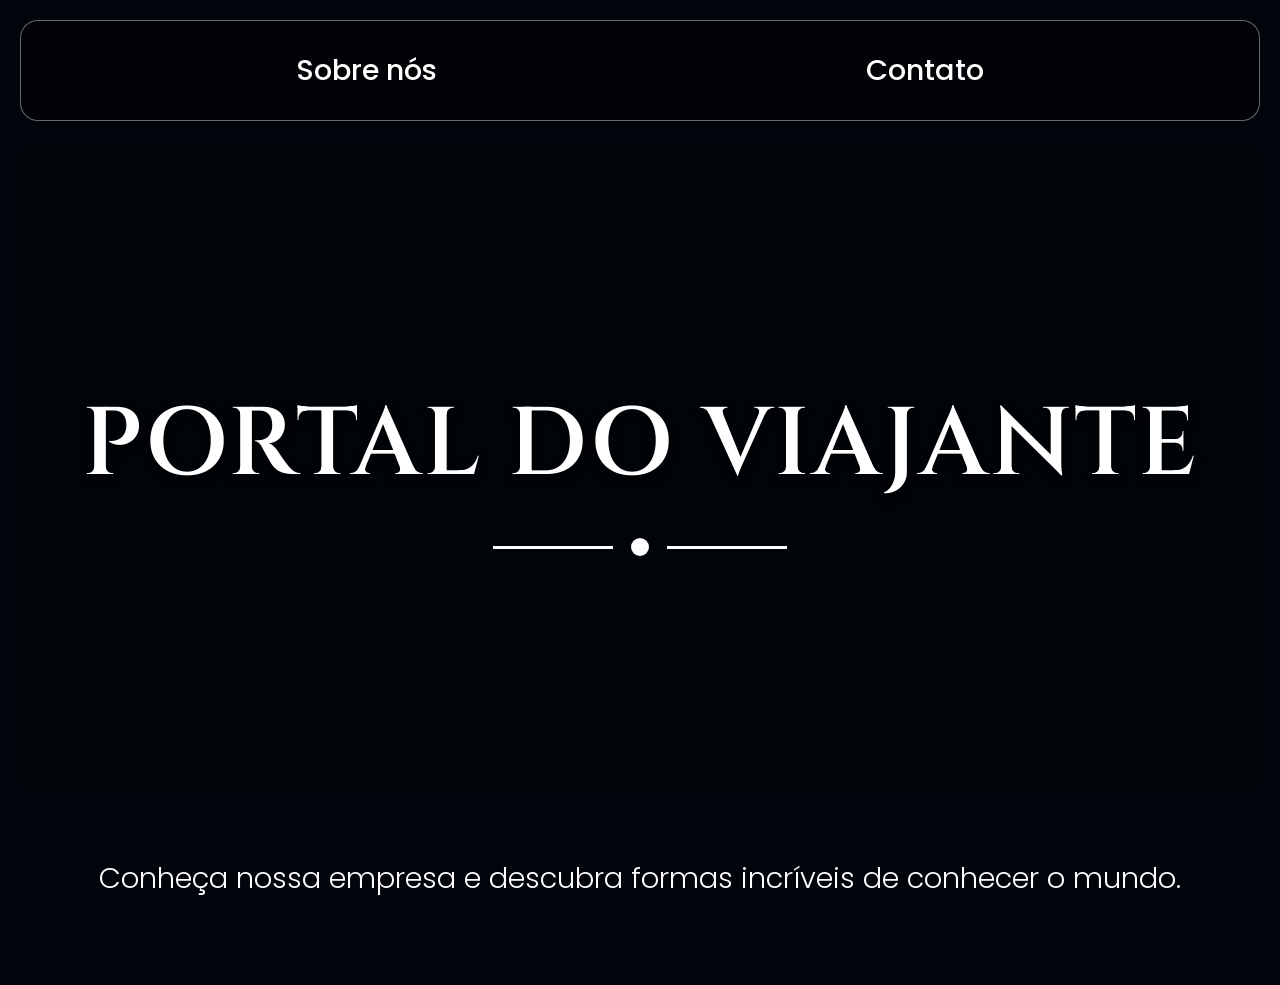
<file: index.html>
<!DOCTYPE html>
<html lang="pt-br">


<head>
    <meta charset="UTF-8">
    <meta name="viewport" content="width=device-width, initial-scale=1.0">
    <title>Portal do Viajante</title>


    <!-- Fonte -->
    <link rel="preconnect" href="https://fonts.googleapis.com">
    <link rel="preconnect" href="https://fonts.gstatic.com" crossorigin>
    <link
        href="https://fonts.googleapis.com/css2?family=Cinzel:wght@400;600;700&family=Poppins:wght@300;400;500;600&display=swap"
        rel="stylesheet">


    <link rel="stylesheet" href="style.css">
</head>


<body>


    <!-- MENU -->
    <header class="menu">
        <nav>
            <a href="sobre/">Sobre nós</a>
            <a href="contato/">Contato</a>
        </nav>
    </header>


    <!-- HERO -->
    <section class="hero">


        <div class="overlay"></div>


        <div class="hero-content">
            <h1>PORTAL DO VIAJANTE</h1>


            <div class="linha">
                <span></span>
                <div class="ponto"></div>
                <span></span>
            </div>
        </div>


    </section>


    <!-- TEXTO ABAIXO -->
    <section class="sobre">
        <h2>
            Conheça nossa empresa e descubra formas incríveis de conhecer o mundo.
        </h2>
    </section>


</body>


</html>
</file>
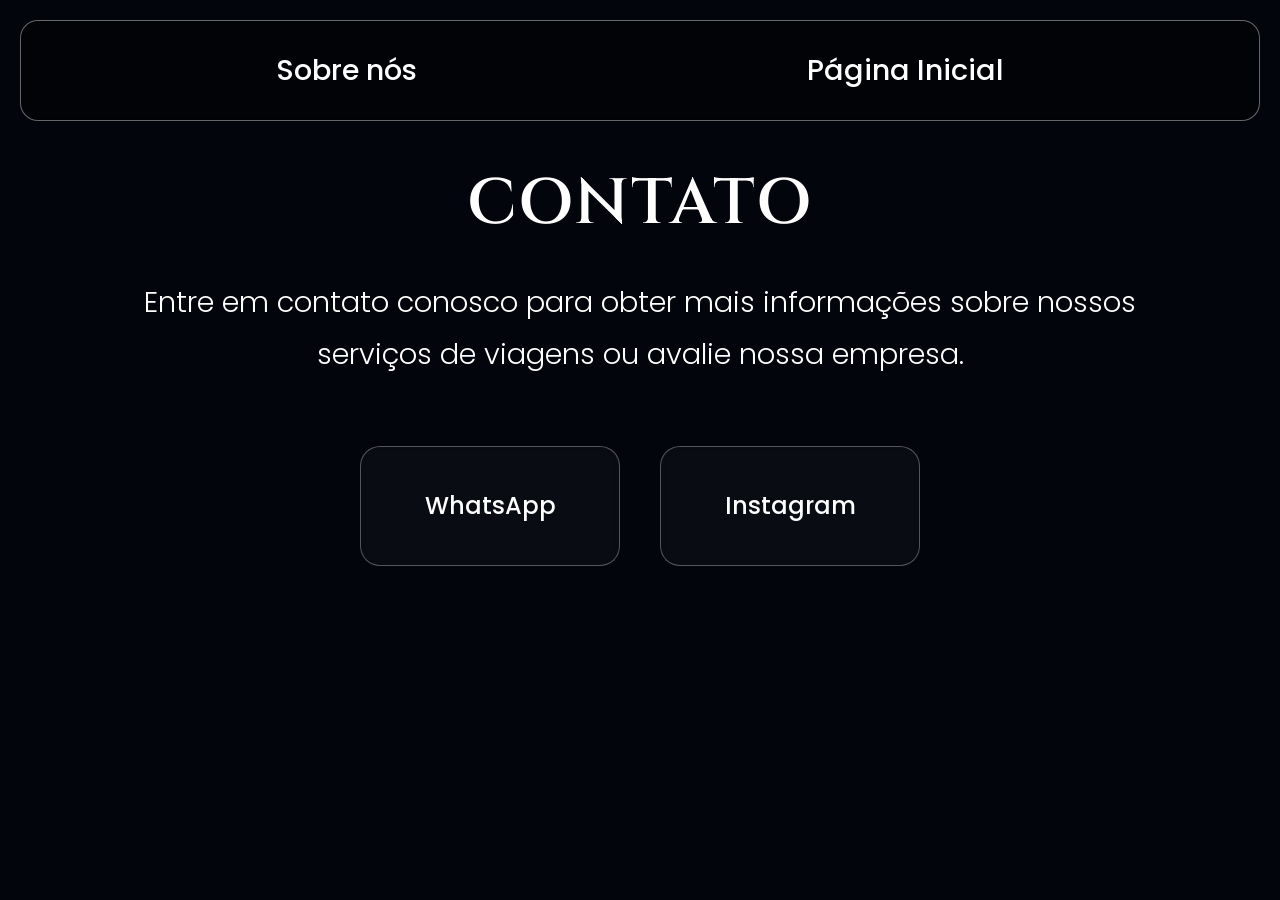
<file: contato/index.html>
<!DOCTYPE html>
<html lang="pt-br">

<head>
    <meta charset="UTF-8">
    <meta name="viewport" content="width=device-width, initial-scale=1.0">
    <title>Contato</title>

    <!-- Fonte -->
    <link rel="preconnect" href="https://fonts.googleapis.com">
    <link rel="preconnect" href="https://fonts.gstatic.com" crossorigin>
    <link
        href="https://fonts.googleapis.com/css2?family=Cinzel:wght@400;600;700&family=Poppins:wght@300;400;500;600&display=swap"
        rel="stylesheet">

    <link rel="stylesheet" href="style.css">
</head>

<body>

    <!-- MENU -->
    <header class="menu">
        <nav>
            <a href="../sobre/">Sobre nós</a>
            <a href="../">Página Inicial</a>
        </nav>
    </header>

    <!-- TÍTULO -->
    <div class="titulo-contato">
        <h1>CONTATO</h1>
    </div>

    <!-- TEXTO -->
    <section class="sobre">
        <h2>
            Entre em contato conosco para obter mais informações sobre nossos serviços de viagens ou avalie nossa empresa.
        </h2>
    </section>

    <!-- REDES SOCIAIS -->
    <div class="redes-sociais">

        <a href="https://wa.me/5531995350787" target="_blank" class="card-social">
            WhatsApp
        </a>

        <a href="https://instagram.com/edm_lauramassula" target="_blank" class="card-social">
            Instagram
        </a>

    </div>

</body>

</html>
</file>
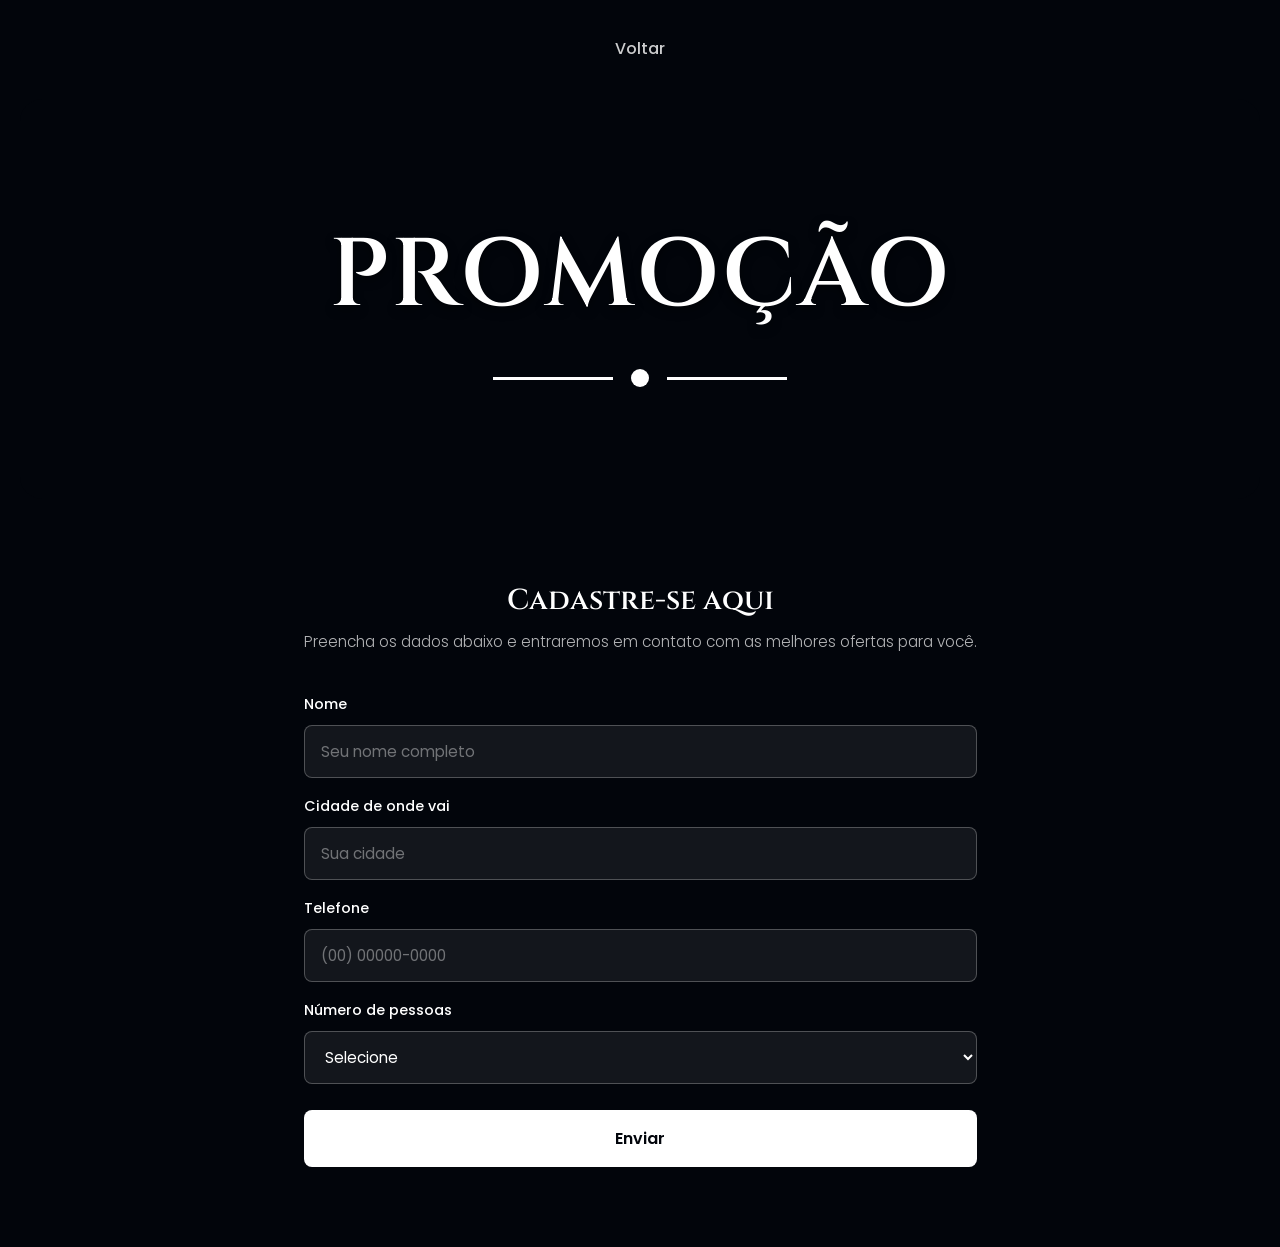
<file: promo/index.html>
<!DOCTYPE html>
<html lang="pt-br">

<head>
    <meta charset="UTF-8">
    <meta name="viewport" content="width=device-width, initial-scale=1.0">
    <title>Promoção Especial</title>

   
    <link rel="preconnect" href="https://fonts.googleapis.com">
    <link rel="preconnect" href="https://fonts.gstatic.com" crossorigin>
    <link
        href="https://fonts.googleapis.com/css2?family=Cinzel:wght@400;600;700&family=Poppins:wght@300;400;500;600&display=swap"
        rel="stylesheet">

    <link rel="stylesheet" href="style.css">
</head>

<body>

  
    <div class="voltar">
        <a href="../"> Voltar </a>
    </div>


    <section class="hero">

        <div class="overlay"></div>

        <div class="hero-content">
            <h1>PROMOÇÃO</h1>

            <div class="linha">
                <span></span>
                <div class="ponto"></div>
                <span></span>
            </div>
        </div>

    </section>

    <!-- FORMULÁRIO -->
    <section class="formulario">
        <div class="form">

            <h2>Cadastre-se aqui</h2>
            <p>Preencha os dados abaixo e entraremos em contato com as melhores ofertas para você.</p>

           
            <form action="" method="post">

                
                <label for="nome">Nome</label>
                <input type="text" id="nome" name="nome" placeholder="Seu nome completo" required>

                <label for="cidade">Cidade de onde vai</label>
                <input type="text" id="cidade" name="cidade" placeholder="Sua cidade" required>

                <label for="telefone">Telefone</label>
                <input type="tel" id="telefone" name="telefone" placeholder="(00) 00000-0000" required>

               
                <label for="pessoas">Número de pessoas</label>
                <select id="pessoas" name="pessoas" required>
                    <option value="">Selecione</option>
                    <option value="1">1</option>
                    <option value="2">2</option>
                    <option value="3">3 </option>
                    <option value="4">4 </option>
                    <option value="5">5 </option>
                    <option value="6">6 </option>
                    <option value="7">7 </option>
                    <option value="8">8 </option>
                    <option value="9">9 </option>
                    <option value="10">10 </option>
                    <option value="11">11 </option>
                    <option value="12">12 </option>
                </select>

                <button type="submit">Enviar</button>

            </form>
        </div>
    </section>

</body>

</html>
</file>
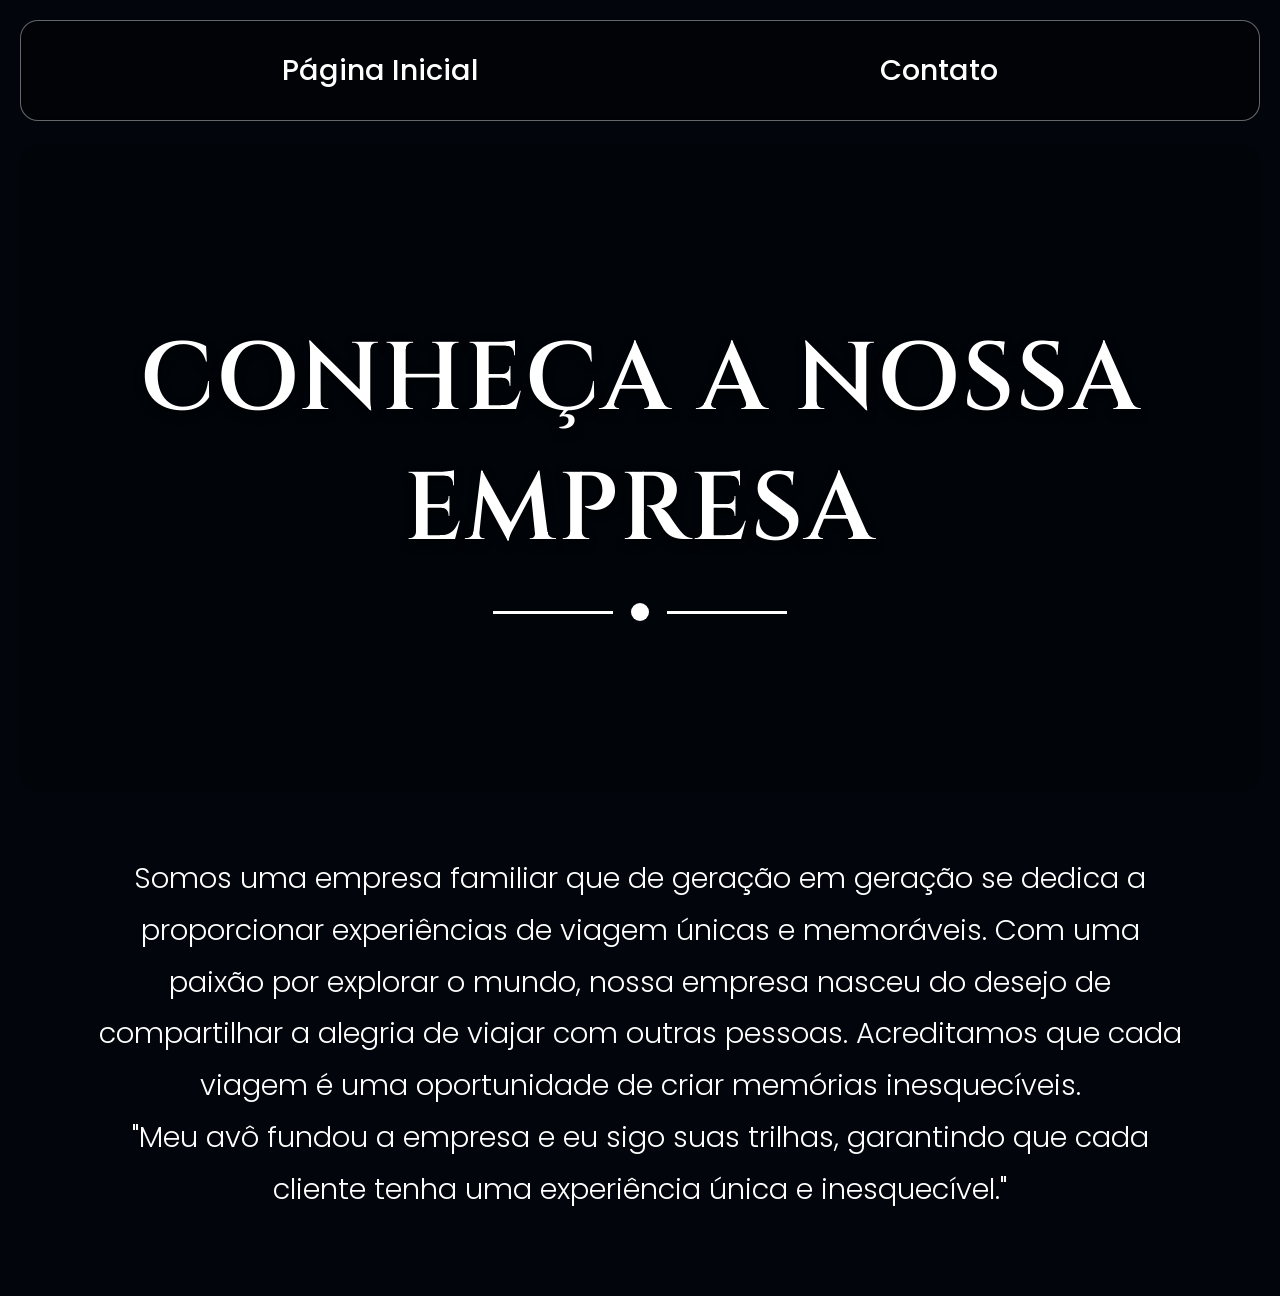
<file: sobre/index.html>
<!DOCTYPE html>
<html lang="pt-br">


<head>
    <meta charset="UTF-8">
    <meta name="viewport" content="width=device-width, initial-scale=1.0">
    <title>Conheça a Nossa Empresa</title>


    <!-- Fonte -->
    <link rel="preconnect" href="https://fonts.googleapis.com">
    <link rel="preconnect" href="https://fonts.gstatic.com" crossorigin>
    <link
        href="https://fonts.googleapis.com/css2?family=Cinzel:wght@400;600;700&family=Poppins:wght@300;400;500;600&display=swap"
        rel="stylesheet">


    <link rel="stylesheet" href="style.css">
</head>


<body>


    <!-- MENU -->
    <header class="menu">
        <nav>
            <a href="../">Página Inicial</a>
            <a href="../contato/">Contato</a>
        </nav>
    </header>


    <!-- HERO -->
    <section class="hero">


        <div class="overlay"></div>


        <div class="hero-content">
            <h1>CONHEÇA A NOSSA EMPRESA</h1>


            <div class="linha">
                <span></span>
                <div class="ponto"></div>
                <span></span>
            </div>
        </div>


    </section>


    <!-- TEXTO ABAIXO -->
    <section class="sobre">
        <h2>
           Somos uma empresa familiar que de geração em geração se dedica a proporcionar experiências de viagem únicas e memoráveis. Com uma paixão por explorar o mundo, nossa empresa nasceu do desejo de compartilhar a alegria de viajar com outras pessoas. Acreditamos que cada viagem é uma oportunidade de criar memórias inesquecíveis.
           <p>"Meu avô fundou a empresa e eu sigo suas trilhas, garantindo que cada cliente tenha uma experiência única e inesquecível."</p>
        </h2>
    </section>


</body>


</html>
</file>
<file: style.css>
* {
    margin: 0;
    padding: 0;
    box-sizing: border-box;
}

body {
    background-color: #02050b;
    font-family: 'Poppins', sans-serif;
    color: white;
    padding: 20px;
}

/* MENU */

.menu {
    width: 100%;
    border: 1px solid rgba(255,255,255,0.4);
    border-radius: 18px;
    padding: 28px 60px;
    margin-bottom: 22px;

    background: rgba(0,0,0,0.4);
    backdrop-filter: blur(4px);
}

.menu nav {
    display: flex;
    justify-content: space-around;
    align-items: center;
}

.menu a {
    color: white;
    text-decoration: none;
    font-size: 1.8rem;
    font-weight: 500;
    transition: 0.3s;
}

.menu a:hover {
    opacity: 0.7;
}

/* HERO */

.hero {
    position: relative;
    width: 100%;
    height: 650px;

    border-radius: 22px;
    overflow: hidden;

    background-image: url('https://images.unsplash.com/photo-1507525428034-b723cf961d3e?q=80&w=2070&auto=format&fit=crop');
    background-size: cover;
    background-position: center;

    display: flex;
    justify-content: center;
    align-items: center;
}

/* ESCURECIMENTO */

.overlay {
    position: absolute;
    inset: 0;

    background: rgba(0, 0, 0, 0.28);
}

/* CONTEÚDO */

.hero-content {
    position: relative;
    z-index: 2;

    text-align: center;
}

.hero h1 {
    font-family: 'Cinzel', serif;
    font-size: 6rem;
    font-weight: 600;
    letter-spacing: 2px;

    text-shadow: 0 4px 10px rgba(0,0,0,0.5);
}

/* LINHA AZUL */

.linha {
    margin-top: 28px;

    display: flex;
    justify-content: center;
    align-items: center;
    gap: 18px;
}

.linha span {
    width: 120px;
    height: 3px;

    background: white;
}

.ponto {
    width: 18px;
    height: 18px;

    background: white;

    border-radius: 50%;
}

/* TEXTO ABAIXO */

.sobre {
    width: 100%;
    padding: 60px 20px;

    text-align: center;
}

.sobre h2 {
    font-family: 'Poppins', sans-serif;
    font-size: 1.8rem;
    font-weight: 300;

    line-height: 1.8;

    max-width: 1100px;
    margin: auto;
}


/* RESPONSIVO */

@media (max-width: 1200px) {

    .hero h1 {
        font-size: 4rem;
    }

    .sobre h2 {
        font-size: 2.2rem;
    }
}

@media (max-width: 768px) {

    .menu {
        padding: 22px;
    }

    .menu nav {
        flex-direction: column;
        gap: 18px;
    }

    .hero {
        height: 500px;
    }

    .hero h1 {
        font-size: 2.4rem;
    }

    .linha span {
        width: 70px;
    }

    .sobre h2 {
        font-size: 1.5rem;
    }
}
</file>
<file: contato/style.css>
* {
    margin: 0;
    padding: 0;
    box-sizing: border-box;
}

body {
    background-color: #02050b;
    font-family: 'Poppins', sans-serif;
    color: white;
    padding: 20px;
}

/* MENU */

.menu {
    width: 100%;
    border: 1px solid rgba(255,255,255,0.4);
    border-radius: 18px;
    padding: 28px 60px;
    margin-bottom: 22px;

    background: rgba(0,0,0,0.4);
    backdrop-filter: blur(4px);
}

.menu nav {
    display: flex;
    justify-content: space-around;
    align-items: center;
}

.menu a {
    color: white;
    text-decoration: none;
    font-size: 1.8rem;
    font-weight: 500;
    transition: 0.3s;
}

.menu a:hover {
    opacity: 0.7;
}

/* TÍTULO CONTATO */

.titulo-contato {
    text-align: center;
    margin-top: 40px;
    margin-bottom: 15px;
}

.titulo-contato h1 {
    font-family: 'Cinzel', serif;
    font-size: 4rem;
    font-weight: 600;
    letter-spacing: 2px;
}

/* TEXTO */

.sobre {
    width: 100%;
    padding: 15px 20px;
    text-align: center;
}

.sobre h2 {
    font-size: 1.8rem;
    font-weight: 300;
    line-height: 1.8;
    max-width: 1100px;
    margin: auto;
}

/* REDES SOCIAIS */

.redes-sociais {
    display: flex;
    justify-content: center;
    gap: 40px;
    margin-top: 50px;
    flex-wrap: wrap;
}

.card-social {
    width: 260px;
    height: 120px;

    border: 1px solid rgba(255,255,255,0.3);
    border-radius: 20px;

    background: rgba(255,255,255,0.03);
    backdrop-filter: blur(5px);

    display: flex;
    justify-content: center;
    align-items: center;

    color: white;
    text-decoration: none;

    font-size: 1.5rem;
    font-weight: 500;

    transition: 0.3s;
}

.card-social:hover {
    transform: translateY(-8px);
    border-color: white;
    background: rgba(255,255,255,0.08);
}

/* RESPONSIVO */

@media (max-width: 1200px) {
    .sobre h2 {
        font-size: 2.2rem;
    }
}

@media (max-width: 768px) {

    .menu {
        padding: 22px;
    }

    .menu nav {
        flex-direction: column;
        gap: 18px;
    }

    .sobre h2 {
        font-size: 1.5rem;
    }

    .titulo-contato h1 {
        font-size: 2.8rem;
    }

    .redes-sociais {
        gap: 20px;
    }

    .card-social {
        width: 220px;
        height: 100px;
        font-size: 1.3rem;
    }
}
</file>
<file: promo/style.css>
* {
    margin: 0;
    padding: 0;
    box-sizing: border-box;
}

body {
    background-color: #02050b;
    font-family: 'Poppins', sans-serif;
    color: white;
    padding: 20px;
}

/* LINK HOME */

.voltar {
    margin-bottom: 22px;
    padding: 16px 30px;
    display:flex;
    justify-content: center;
}

.voltar a {
    color: white;
    text-decoration: none;
    font-size: 1rem;
    font-weight: 500;
    opacity: 0.8;
    transition: 0.3s;
}

.voltar a:hover {
    opacity: 1;
}

/* HERO */

.hero {
    position: relative;
    width: 100%;
    height: 400px;

    border-radius: 22px;
    overflow: hidden;

    background-color: #02050b;
    background-size: contain;
    background-position: center;

    display: flex;
    justify-content: center;
    align-items: center;

    margin-bottom: 22px;
}



/* CONTEÚDO */

.hero-content {
    position: relative;
    z-index: 2;

    text-align: center;
}

.hero h1 {
    font-family: 'Cinzel', serif;
    font-size: 6rem;
    font-weight: 600;
    letter-spacing: 2px;

    text-shadow: 0 4px 10px rgba(0,0,0,0.5);
}

/* LINHA DECORATIVA */

.linha {
    margin-top: 28px;

    display: flex;
    justify-content: center;
    align-items: center;
    gap: 18px;
}

.linha span {
    width: 120px;
    height: 3px;

    background: white;
}

.ponto {
    width: 18px;
    height: 18px;

    background: white;

    border-radius: 50%;
}

/* FORMULÁRIO */

.formulario {
    display: flex;
    justify-content: center;
    padding: 60px 20px;
}



.form h2 {
    font-family: 'Cinzel', serif;
    font-size: 1.8rem;
    font-weight: 600;

    text-align: center;
    margin-bottom: 10px;
}

.form p {
    font-size: 0.95rem;
    font-weight: 300;

    color: rgba(255,255,255,0.7);
    text-align: center;
    line-height: 1.6;

    margin-bottom: 32px;
}

/* CAMPOS */

form {
    display: flex;
    flex-direction: column;
    gap: 10px;
}

label {
    font-size: 0.9rem;
    font-weight: 500;

    margin-top: 8px;
}

input,
select {
    padding: 14px 16px;

    background: rgba(255,255,255,0.07);
    border: 1px solid rgba(255,255,255,0.25);
    border-radius: 8px;

    color: white;
    font-family: 'Poppins', sans-serif;
    font-size: 0.95rem;

    outline: none;
    transition: border-color 0.3s;
}

input::placeholder {
    color: rgba(255,255,255,0.4);
}

input:focus,
select:focus {
    border-color: rgba(255,255,255,0.7);
}


select option {
    background-color: #02050b;
    color: white;
}

/* BOTÃO */

button {
    margin-top: 16px;
    padding: 16px;

    background: white;
    color: #02050b;

    border: none;
    border-radius: 8px;

    font-family: 'Poppins', sans-serif;
    font-size: 1rem;
    font-weight: 600;

    cursor: pointer;
    transition: opacity 0.3s;
}

button:hover {
    opacity: 0.85;
}

/* RESPONSIVO */

@media (max-width: 768px) {

    .hero {
        height: 400px;
    }

    .hero h1 {
        font-size: 2.4rem;
    }

    .linha span {
        width: 70px;
    }

    .form-card {
        padding: 30px 24px;
    }

    .form-card h2 {
        font-size: 1.4rem;
    }
}
</file>
<file: sobre/style.css>
* {
    margin: 0;
    padding: 0;
    box-sizing: border-box;
}

body {
    background-color: #02050b;
    font-family: 'Poppins', sans-serif;
    color: white;
    padding: 20px;
}

/* MENU */

.menu {
    width: 100%;
    border: 1px solid rgba(255,255,255,0.4);
    border-radius: 18px;
    padding: 28px 60px;
    margin-bottom: 22px;

    background: rgba(0,0,0,0.4);
    backdrop-filter: blur(4px);
}

.menu nav {
    display: flex;
    justify-content: space-around;
    align-items: center;
}

.menu a {
    color: white;
    text-decoration: none;
    font-size: 1.8rem;
    font-weight: 500;
    transition: 0.3s;
}

.menu a:hover {
    opacity: 0.7;
}

/* HERO */

.hero {
    position: relative;
    width: 100%;
    height: 650px;

    border-radius: 22px;
    overflow: hidden;

    background-image: url('https://escoladainteligencia.com.br/wp-content/uploads/2016/09/familia.jpg');
    background-size: cover;
    background-position: center;

    display: flex;
    justify-content: center;
    align-items: center;
}

/* ESCURECIMENTO */

.overlay {
    position: absolute;
    inset: 0;

    background: rgba(0, 0, 0, 0.28);
}

/* CONTEÚDO */

.hero-content {
    position: relative;
    z-index: 2;

    text-align: center;
}

.hero h1 {
    font-family: 'Cinzel', serif;
    font-size: 6rem;
    font-weight: 600;
    letter-spacing: 2px;

    text-shadow: 0 4px 10px rgba(0,0,0,0.5);
}

/* LINHA AZUL */

.linha {
    margin-top: 28px;

    display: flex;
    justify-content: center;
    align-items: center;
    gap: 18px;
}

.linha span {
    width: 120px;
    height: 3px;

    background: white;
}

.ponto {
    width: 18px;
    height: 18px;

    background: white;

    border-radius: 50%;
}

/* TEXTO ABAIXO */

.sobre {
    width: 100%;
    padding: 60px 20px;

    text-align: center;
}

.sobre h2 {
    font-family: 'Poppins', sans-serif;
    font-size: 1.8rem;
    font-weight: 300;

    line-height: 1.8;

    max-width: 1100px;
    margin: auto;
}

/* RESPONSIVO */

@media (max-width: 1200px) {

    .hero h1 {
        font-size: 4rem;
    }

    .sobre h2 {
        font-size: 2.2rem;
    }
}

@media (max-width: 768px) {

    .menu {
        padding: 22px;
    }

    .menu nav {
        flex-direction: column;
        gap: 18px;
    }

    .hero {
        height: 500px;
    }

    .hero h1 {
        font-size: 2.4rem;
    }

    .linha span {
        width: 70px;
    }

    .sobre h2 {
        font-size: 1.5rem;
    }
}
</file>
